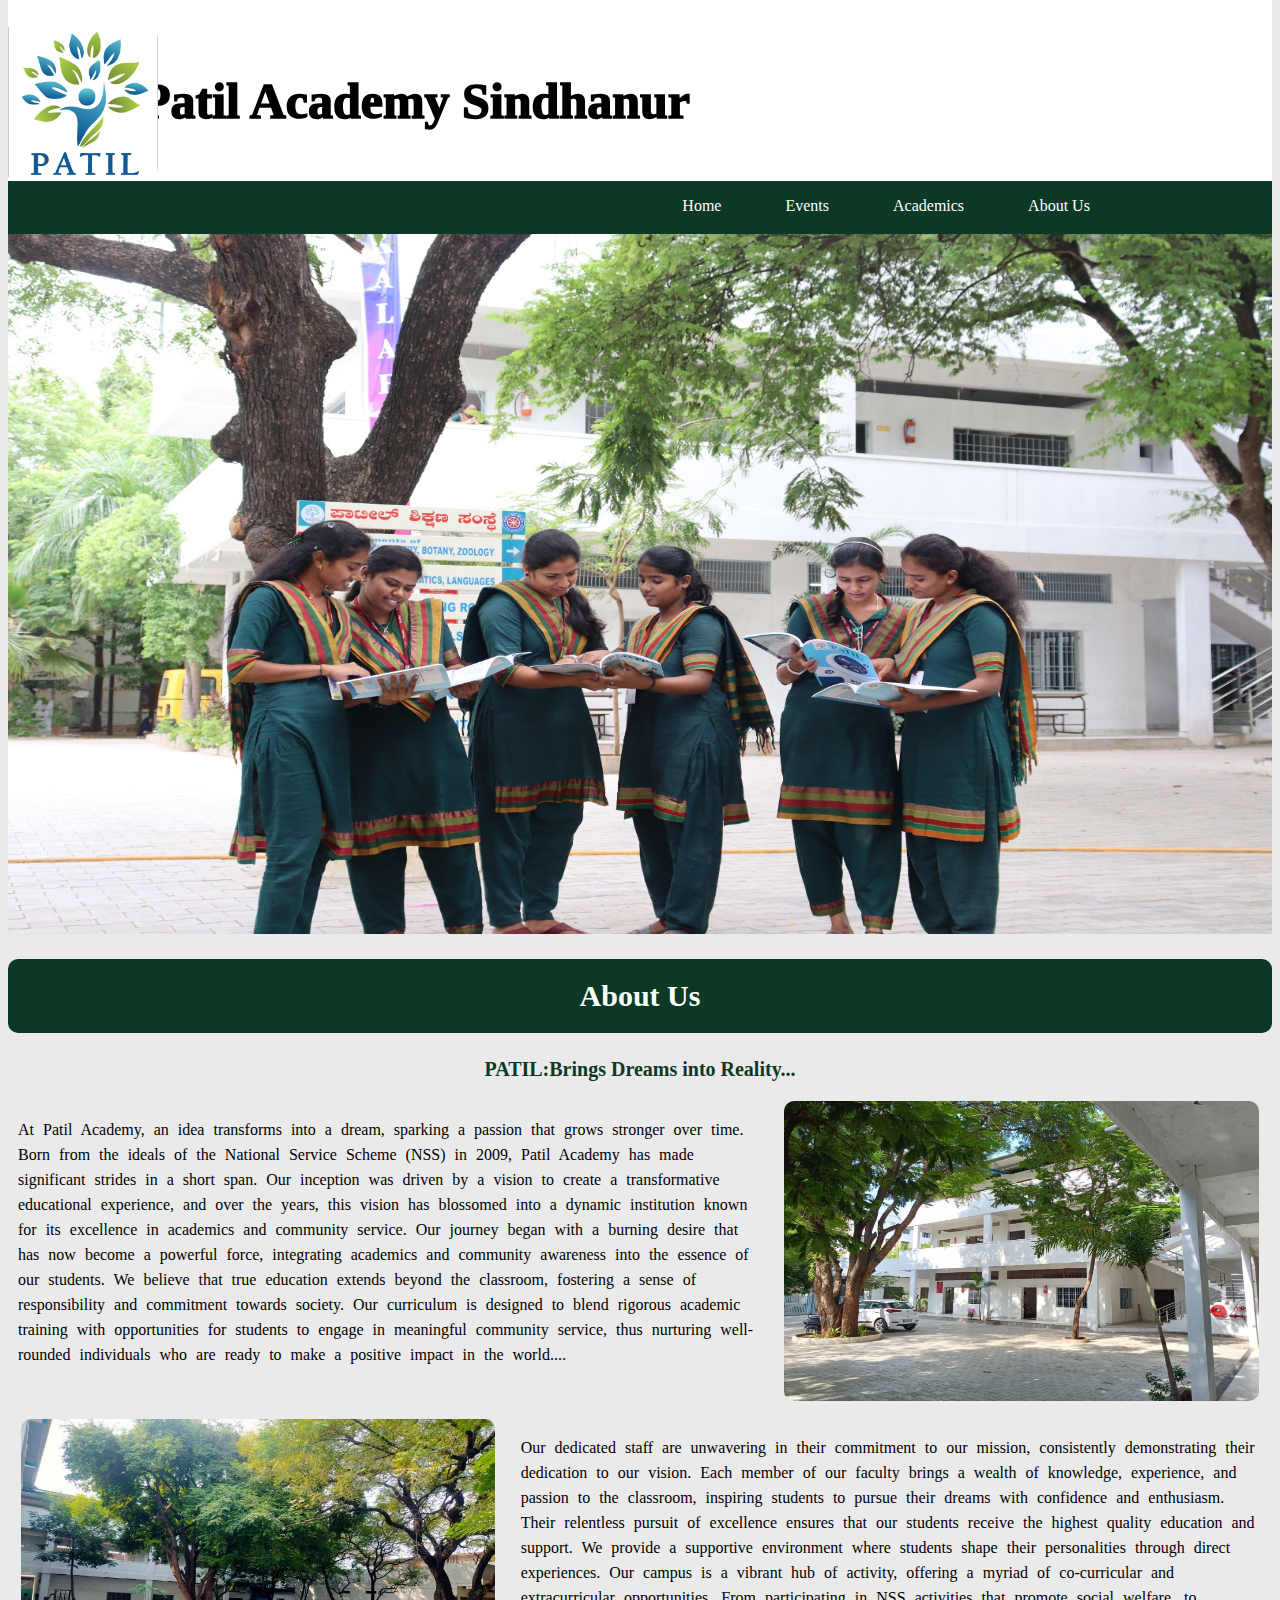
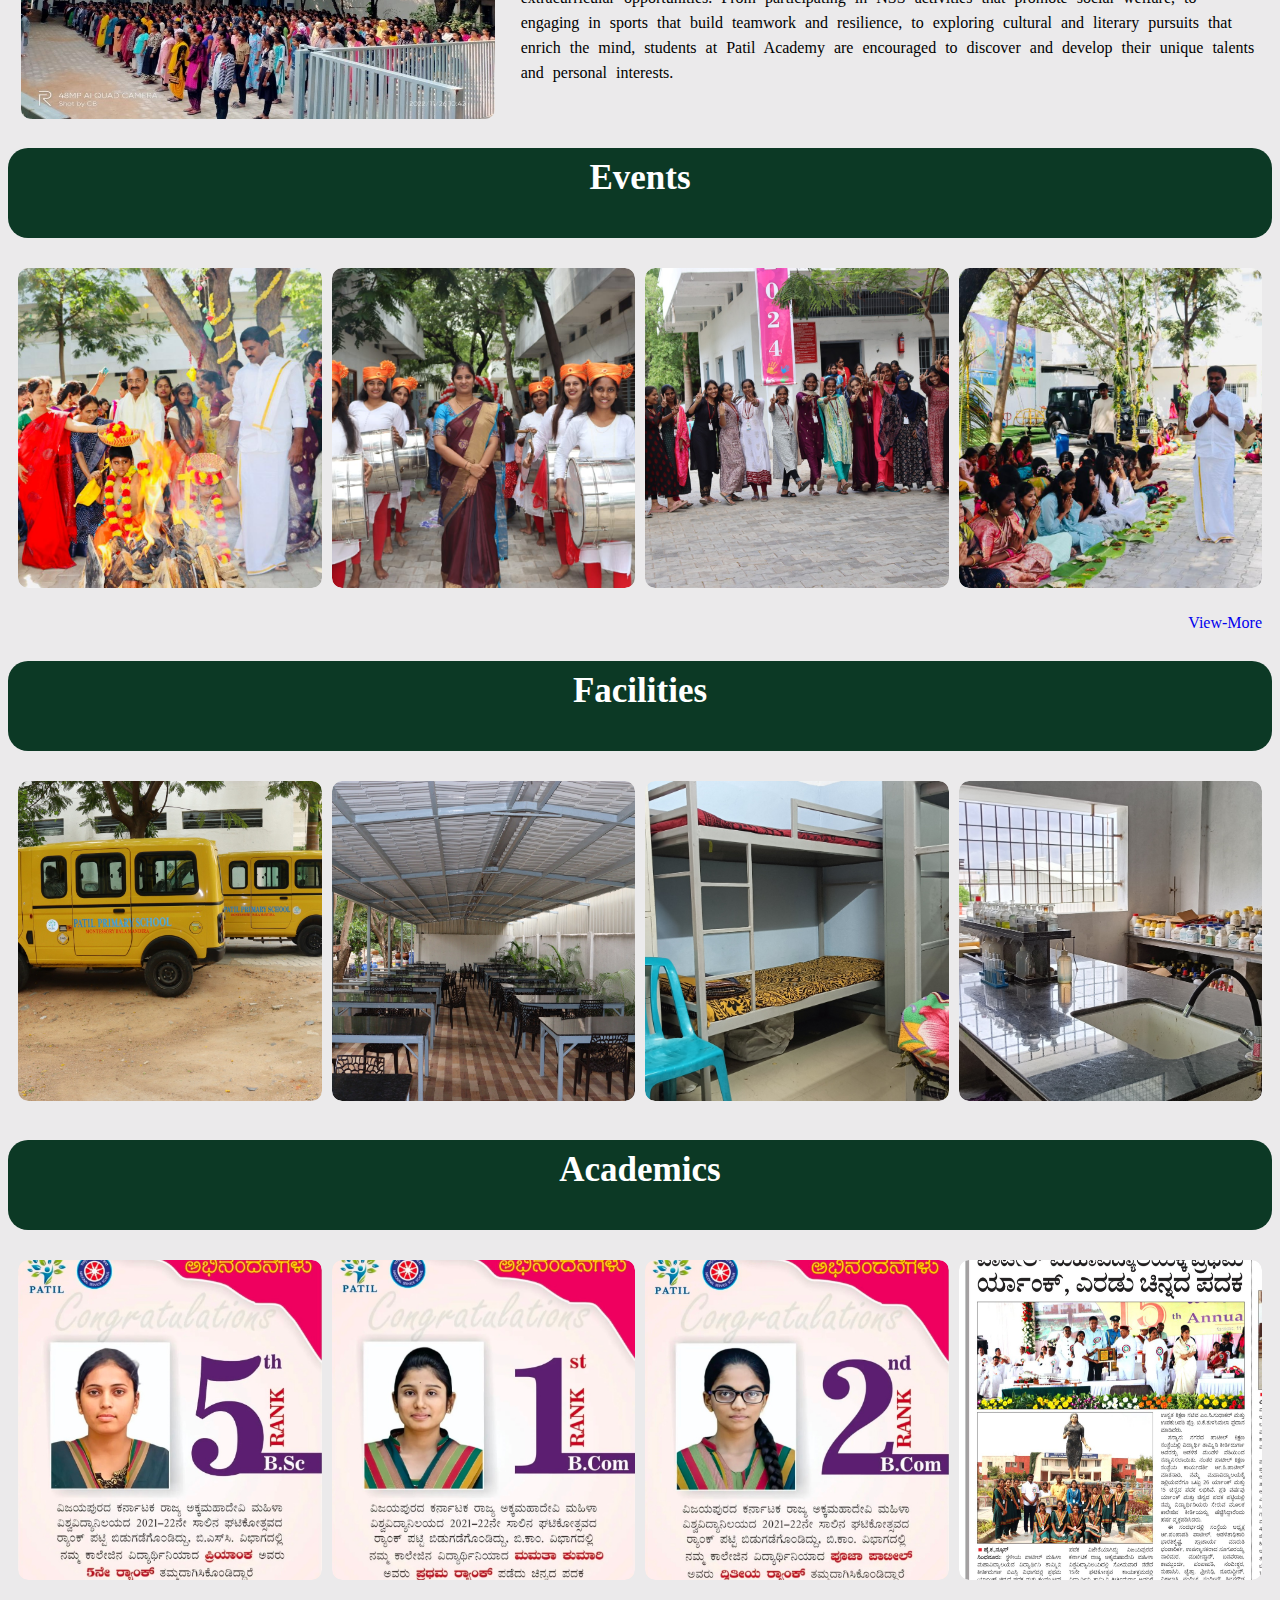
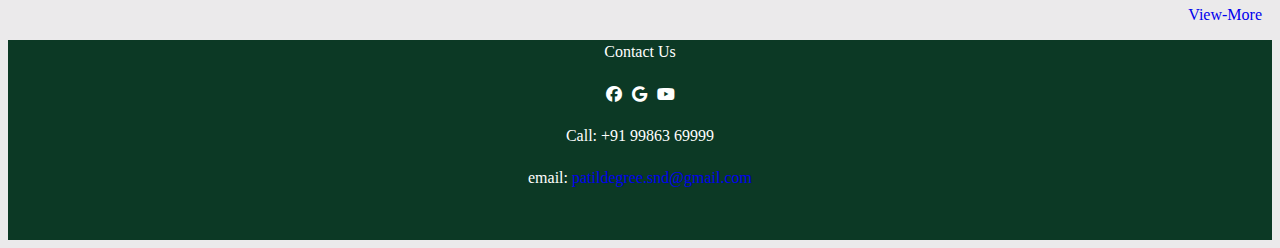
<file: index.html>
<!DOCTYPE html>
<html lang="en">
<head>
    <meta charset="UTF-8">
    <meta name="viewport" content="width=<device-width>, initial-scale=1.0">
    <title>Patil Degree Women's College</title>
     <link rel="stylesheet" href="Home.css">
     <link rel="stylesheet" href="https://cdnjs.cloudflare.com/ajax/libs/font-awesome/6.7.1/css/all.min.css">
     
</head>
<body>
    <div class="heading">
        <h1>Patil Academy Sindhanur</h1>
        <div class="logo"><img src="patil_logo.jpg" alt="logo"></div>
    </div>
<nav class="navbar">
    <div class="navdiv">
        <ul>
            <li><a href="Home.html" target="_blank">Home</a></li>
            <li><a href="Events.html" target="_blank">Events</a></li>
            <li><a href="Academic.html" target="_blank">Academics</a> </li>
            <li><a href="#" target="_blank">About Us</a></li>
        </ul>
    </div>
</nav>




<!-- <nav>
    <ul>
        <li><a href="#">Home</a></li>
        <li><a href="#">Facilities</a></li>
        <li><a href="Events.html">Events</a></li>
        <li><a href="Academic.html">Academic</a>
         <ul class="dropdown1">
            <li><a href="#">BSC</a></li>
            <li><a href="#">BCom</a></li>
            <li><a href="#">Fcaulty</a></li>
            <li><a href="#">Achievements</a></li>
        </ul> </li> 
        <li><a href="#">About US</a></li>
    </ul>
</nav> -->
    <div class="image">
        <img src="campus.jpeg" alt="campus">
    </div>
    <div class="About">
        <h2><strong>About Us</strong></h2>
        <h3>PATIL:Brings  Dreams into Reality...</h3>
        <div class="About1">
            <p>At Patil Academy, an idea transforms into a dream, sparking a passion that grows stronger over time. Born from the ideals of the National Service Scheme (NSS) in 2009, Patil Academy has made significant strides in a short span. Our inception was driven by a vision to create a transformative educational experience, and over the years, this vision has blossomed into a dynamic institution known for its excellence in academics and community service. Our journey began with a burning desire that has now become a powerful force, integrating academics and community awareness into the essence of our students. We believe that true education extends beyond the classroom, fostering a sense of responsibility and commitment towards society. Our curriculum is designed to blend rigorous academic training with opportunities for students to engage in meaningful community service, thus nurturing well-rounded individuals who are ready to make a positive impact in the world....</p>
            <img src="campus1.jpg" alt="">
        </div><br>
        <div class="About2">
            <img src="patil4.jpeg" alt="">
            <p>Our dedicated staff are unwavering in their commitment to our mission, consistently demonstrating their dedication to our vision. Each member of our faculty brings a wealth of knowledge, experience, and passion to the classroom, inspiring students to pursue their dreams with confidence and enthusiasm. Their relentless pursuit of excellence ensures that our students receive the highest quality education and support. We provide a supportive environment where students shape their personalities through direct experiences. Our campus is a vibrant hub of activity, offering a myriad of co-curricular and extracurricular opportunities. From participating in NSS activities that promote social welfare, to engaging in sports that build teamwork and resilience, to exploring cultural and literary pursuits that enrich the mind, students at Patil Academy are encouraged to discover and develop their unique talents and personal interests.</p>
        </div>
        </div>

        <div class="Events">
            <h2><strong>Events</strong></h2>
        </div>

        <div class="image-row">

            <div class="image-container">
                <img src="event3.jpeg" alt="Ptil Habba">
                <div class="overlay-wrapper">
                    <div class="overlay">Patil Habba</div>
                </div>
            </div>

            <div class="image-container">
            <img src="event1.jpeg" alt="Youth Fest">
            <div class="overlay-wrapper">
                <div class="overlay">Youth Fest</div>
        </div>
        </div>
    

        <div class="image-container">
            <img src="event10.jpeg" alt="Kalarava">
            <div class="overlay-wrapper">
                <div class="overlay">Kalarava 2024</div>
            </div>
        </div>

        
            <div class="image-container">
                <img src="event4.jpeg" alt="Sankranti">
                <div class="overlay-wrapper">
                    <div class="overlay">Sankranti 2024</div>
                </div>
            </div>

            </div>

            <div class="view-more">
                <p><a href="Events.html" target="_blank">View-More</a></p>
            </div>
            <div class="Facilities">
                <h2><strong>Facilities</strong></h2>
            </div>
            <div class="image-row">

                <div class="image-container">
                    <img src="facility1.jpeg" alt="Bus Facility">
                    <div class="overlay-wrapper">
                        <div class="overlay">Bus Facility</div>
                    </div>
                </div>

                <div class="image-container">
                    <img src="facility2.jpeg" alt="Canteen Fcaility">
                    <div class="overlay-wrapper">
                        <div class="overlay">Canteen Facility</div>
                    </div>
                </div>

                <div class="image-container">
                    <img src="hostel.jpeg" alt="Hostel Facility">
                    <div class="overlay-wrapper">
                        <div class="overlay">Hostel Facility</div>
                    </div>
                </div>

                <div class="image-container">
                    <img src="chemlab.jpeg" alt="Labs Facility">
                    <div class="overlay-wrapper">
                        <div class="overlay">Labs Facility</div>
                    </div>
                </div>
             </div>
            
             <div class="Academics">
                <h2><strong>Academics</strong></h2>
            </div>
            <div class="image-row">

                <div class="image-container">
                    <img src="top1.jpg" alt="Achievment of 2020-21">
                    <div class="overlay-wrapper">
                        <div class="overlay">2020-21</div>
                    </div>
                </div>

                <div class="image-container">
                    <img src="top2.jpg" alt="Achievment of 2021-22">
                    <div class="overlay-wrapper">
                        <div class="overlay">2021-22</div>
                    </div>
                </div>

                <div class="image-container">
                    <img src="top3.jpg" alt="Achievment of 2021-22">
                    <div class="overlay-wrapper">
                        <div class="overlay">2021-22</div>
                    </div>
                </div>

                <div class="image-container">
                    <img src="top4.jpg" alt="Achievment of 2021-22">
                    <div class="overlay-wrapper">
                        <div class="overlay">2021-22</div>
                    </div>
                </div>
             </div>
             <div class="view-more">
                <p><a href="Academic.html" target="_blank">View-More</a></p>
             </div>

             <footer>
                <div class="footer-container">
                    <p>Contact Us</p>
                    <div class="socialicons">
                        <a href="https://www.facebook.com/PATILACADEMYSINDHANUR/" target="_blank"><i class="fa-brands fa-facebook"></i></a>
                        <a href="https://www.google.com/search?q=patil+degree+college+sindhanur+website&sca_esv=f020a7a3a9c0faaa&rlz=1C1CHBF_enIN974IN974&sxsrf=ADLYWIKc-WzZiECBR1cGOixxn4NMZp2IMA%3A1733217955119&ei=o85OZ4uDB8js1e8P2fbwiQU&ved=0ahUKEwjL4KGEpIuKAxVIdvUHHVk7PFEQ4dUDCA8&uact=5&oq=patil+degree+college+sindhanur+website&gs_lp=[base64]&sclient=gws-wiz-serp" target="_blank"><i class="fa-brands fa-google"></i></a>
                        <a href="https://www.youtube.com/results?search_query=patil+degree+for+women+sindhanur"><i class="fa-brands fa-youtube"></i></a>
                    </div>
                    <p>Call: +91 99863 69999</p>
                    <p>email: <a href="patildegree.snd@gmail.com" target="_blank">patildegree.snd@gmail.com</a></p>
                </div>
             </footer>



</body>
</html>
</file>
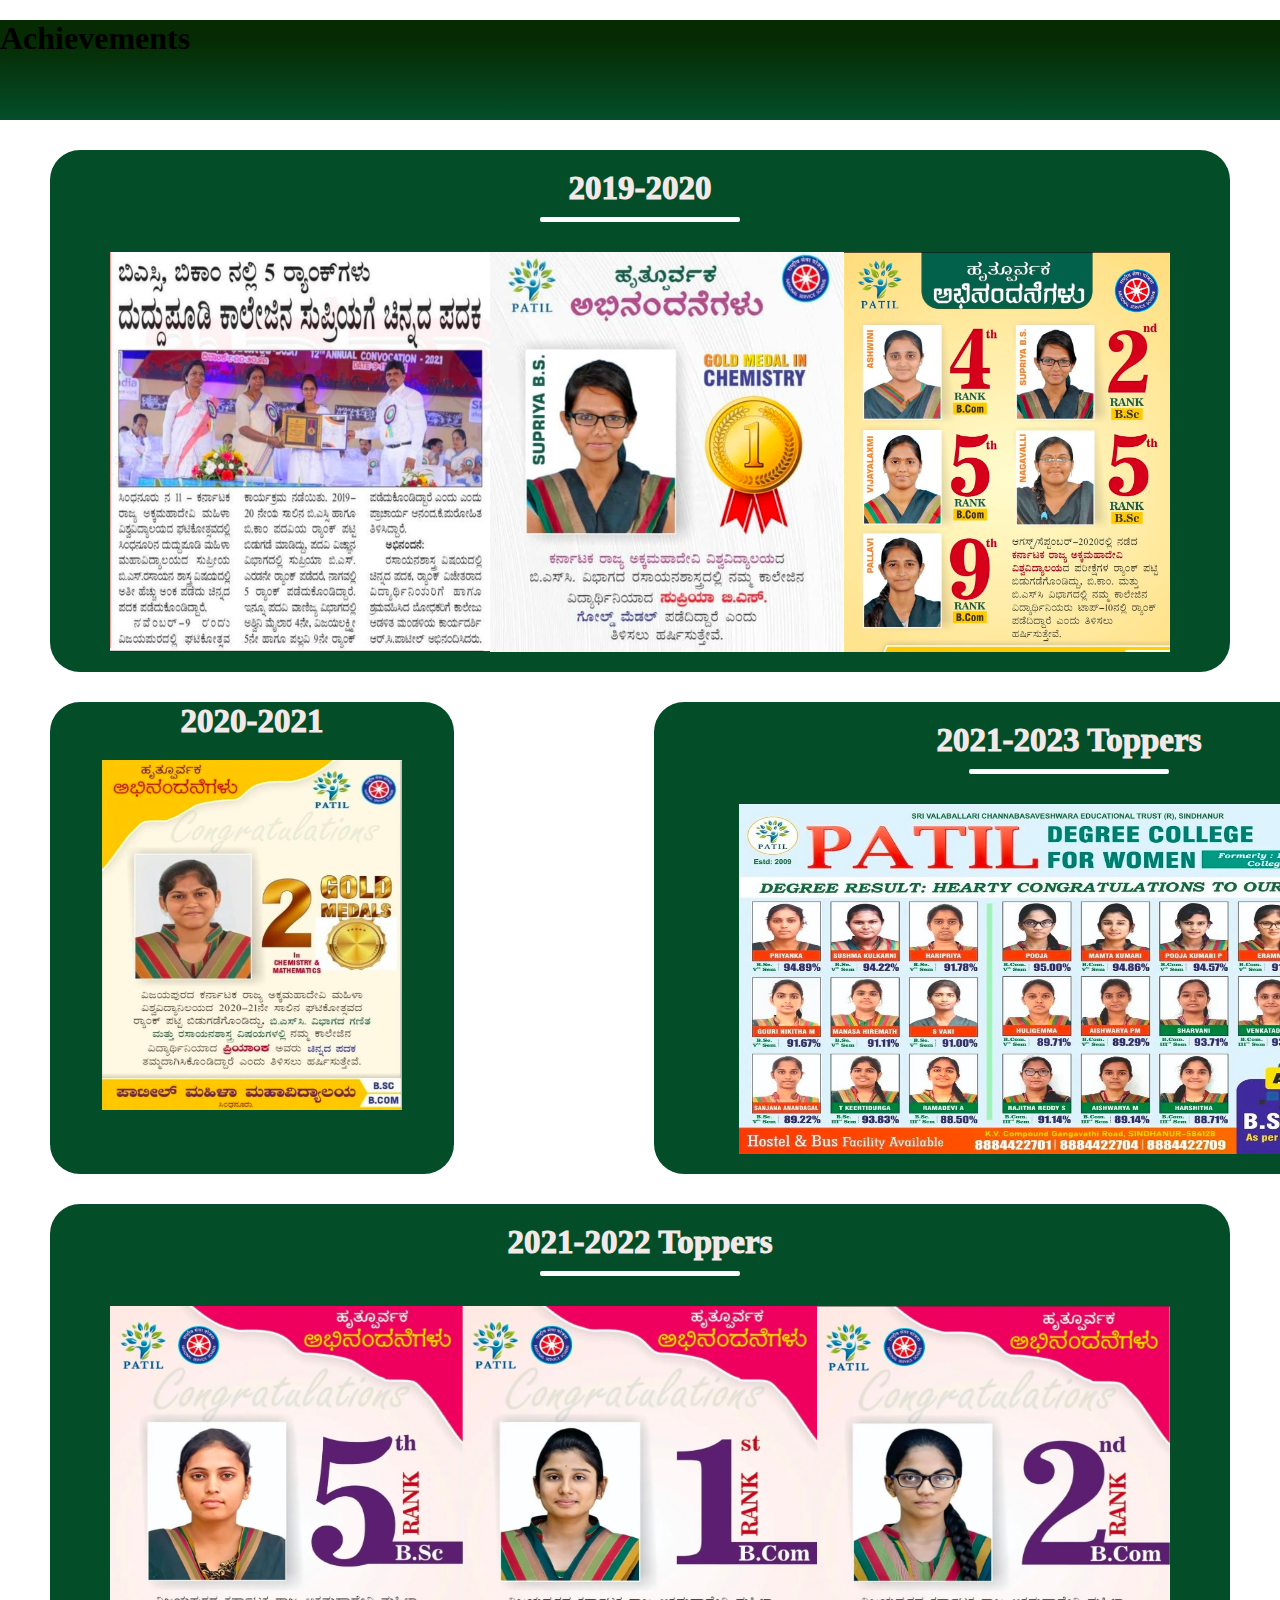
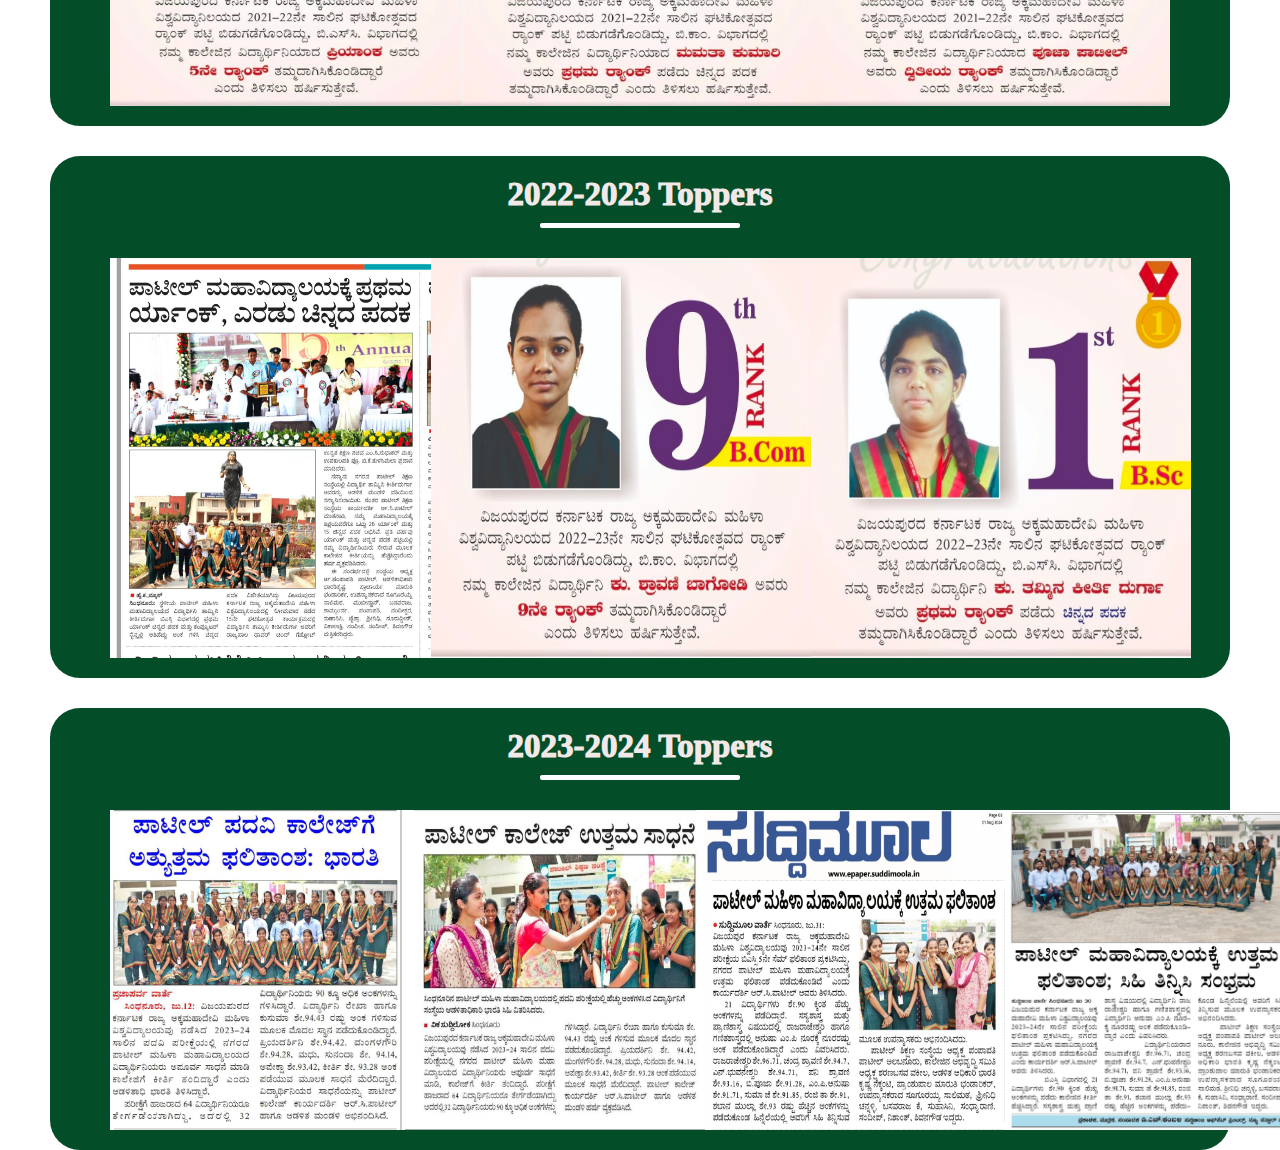
<file: Achievements.html>
<!DOCTYPE html>
<html lang="en">
<head>
    <meta charset="UTF-8">
    <meta name="viewport" content="width=device-width, initial-scale=1.0">
    <title>Our Achievements</title>
    <link rel="stylesheet" href="Achievements.css">
</head>
<body>
    
    <div class="header">
        <div class="heading">
            <h1>Achievements</h1>
        </div>
    </div>

    <div class="container1">
        <div>
            <h2>2019-2020</h2>
            <div class="underline"></div>
        </div>
        <div class="images">
            <img src="uni1.jpg" alt="image"  height="400px" width="380px">
            <img src="uni2.jpg"  alt="image" height="400px" width="380px">
            <img src="uni3.jpg" alt="image"  height="400px" width="380px">
        </div>
    </div>
    <div class="together">

        <div class="container2">
            <div>
                <h2>2020-2021</h2>
                <div class="images">
                    <img src="gold1.jpg" height="350px" width="300px" alt="image">
                </div>
            </div>
            </div>
            <div class="container3">
                <div>
                    <h2>2021-2023 Toppers</h2>
                    <div class="underline"></div>
                    </div>
                    <div class="images">
                        <img src="toppers.jpg" height="350px" width="660px" alt="image">
                    </div>
                </div>
                </div>
                <div class="container4">
                    <div>
                        <h2>2021-2022 Toppers</h2>
                        <div class="underline"></div>
                        </div>
                        <div class="images">
                            <img src="top1.jpg" height="400px" width="380px" alt="image">
                            <img src="top2.jpg" height="400px" width="380px" alt="image">
                            <img src="top3.jpg" height="400px" width="380px" alt="image">
                          
                        </div>
                    </div>
                    <div class="container5">
                        <div>
                            <h2>2022-2023 Toppers</h2>
                            <div class="underline"></div>
                            </div>
                            <div class="images">
                                <img src="top4.jpg" height="400px" width="380px" alt="image">
                                <img src="top5.jpg" height="400px" width="380px" alt="image">
                                <img src="top6.jpg" height="400px" width="380px" alt="image">
                              
                            </div>
                        </div>

                        <div class="container6">
                            <div>
                                <h2>2023-2024 Toppers</h2>
                                <div class="underline"></div>
                                </div>
                                <div class="images">
                                    <img src="b.com1.jpg" height="320px" width="300px" alt="image">
                                    <img src="b.com2.jpg" height="320px" width="300px" alt="image">
                                    <img src="b.sc1.jpg" height="320px" width="300px" alt="image">
                                    <img src="b.sc2.jpg" height="320px" width="300px" alt="image">
                                       </div>
                            </div>
  
</body>
</html>
</file>
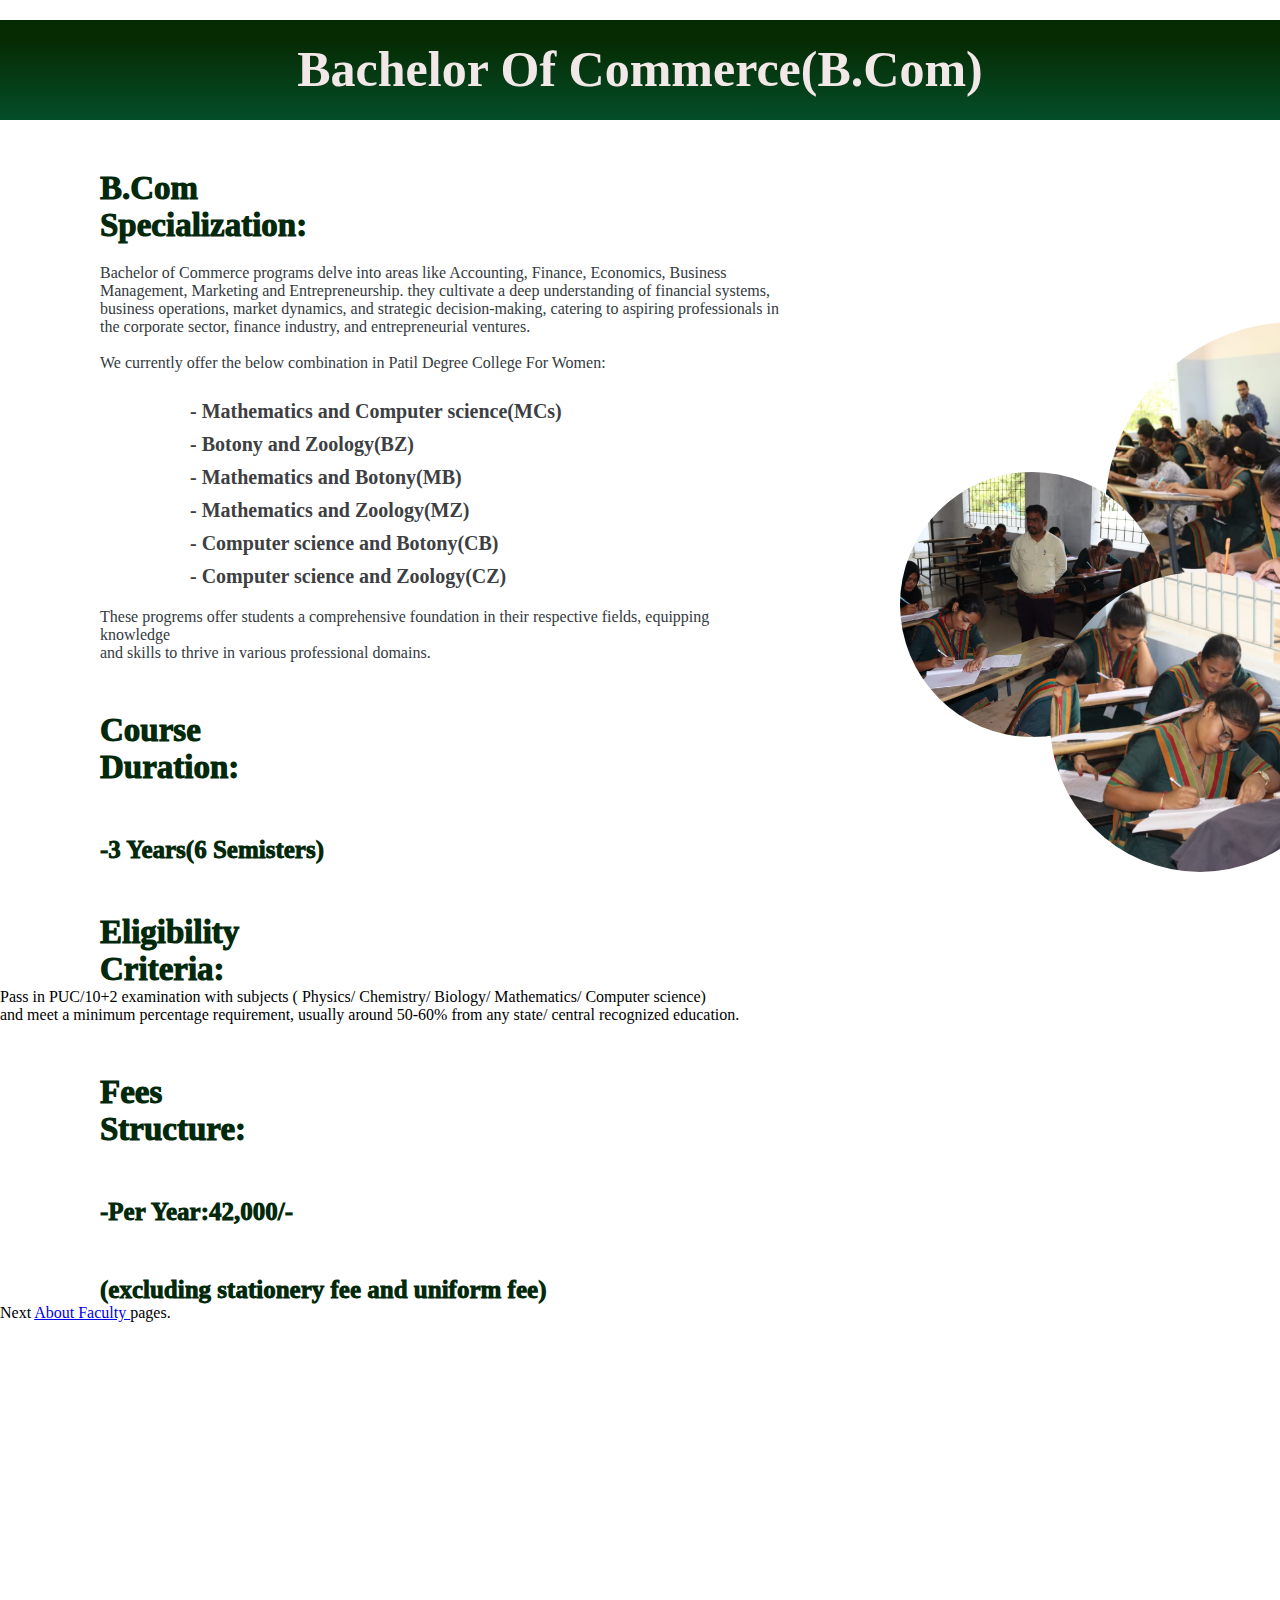
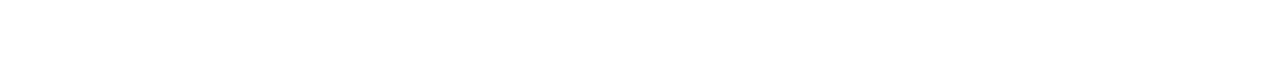
<file: BCom.html>
<!DOCTYPE html>
<html lang="en">
<head>
    <meta charset="UTF-8">
    <meta name="viewport" content="width=device-width, initial-scale=1.0">
    <title>B.Com Course Details</title>
    <link rel="stylesheet" href="BCom.css">
</head>
<body>
    <div class="header">
        <div class="heading">
            <h1>Bachelor Of Commerce(B.Com)</h1>
        </div>
    </div>

    <div class="container">
        <div class="para">
            <div class="text">
                <h2>B.Com<br>Specialization:</h2>
            </div>
            <p>Bachelor of Commerce programs delve into areas like Accounting, Finance, Economics, Business Management, Marketing and Entrepreneurship. they cultivate a deep understanding of financial systems, business operations, market dynamics, and strategic decision-making, catering to aspiring professionals in the corporate sector, finance industry, and entrepreneurial ventures.<br><br>

                We currently offer the below combination in Patil Degree College For Women:</p><br>

           <h3>- Mathematics and Computer science(MCs)</h3>
           <h3>- Botony and Zoology(BZ)</h3>
              <h3> - Mathematics and Botony(MB)</h3>
               <h3> - Mathematics and Zoology(MZ)</h3>
              <h3> - Computer science and Botony(CB)</h3>
              <h3> - Computer science and Zoology(CZ)</h3>
            <p>These progrems offer students a comprehensive foundation in their respective fields, equipping knowledge <br> and skills to thrive in various professional domains.</p>
        </div>
    </div>

     <div class="text">
        <h2>Course<br>Duration:</h2>
        <div>
            <h4>-3 Years(6 Semisters)</h4>
        </div>
     </div>

     
     <div class="text">
        <h2>Eligibility<br>Criteria:</h2>
        <div>
           <p>Pass in PUC/10+2 examination with subjects ( Physics/ Chemistry/ Biology/ Mathematics/ Computer science)<br> and meet a minimum percentage requirement, usually around 50-60% from any state/ central recognized education.</p>
        </div>
     </div>

     <div class="text">
        <h2>Fees<br>Structure:</h2>
        <div>
           <h4>-Per Year:42,000/-</h4>
           <h4>(excluding stationery fee and uniform fee)</h4>
        </div>
        <p>Next <a href="Faculty.html">About Faculty </a> pages.</p>
     </div>

     <div class="images">
        <div class="img"></div>
        <div class="img"></div>
        <div class="img"></div>
     </div>

</body>
</html>
</file>
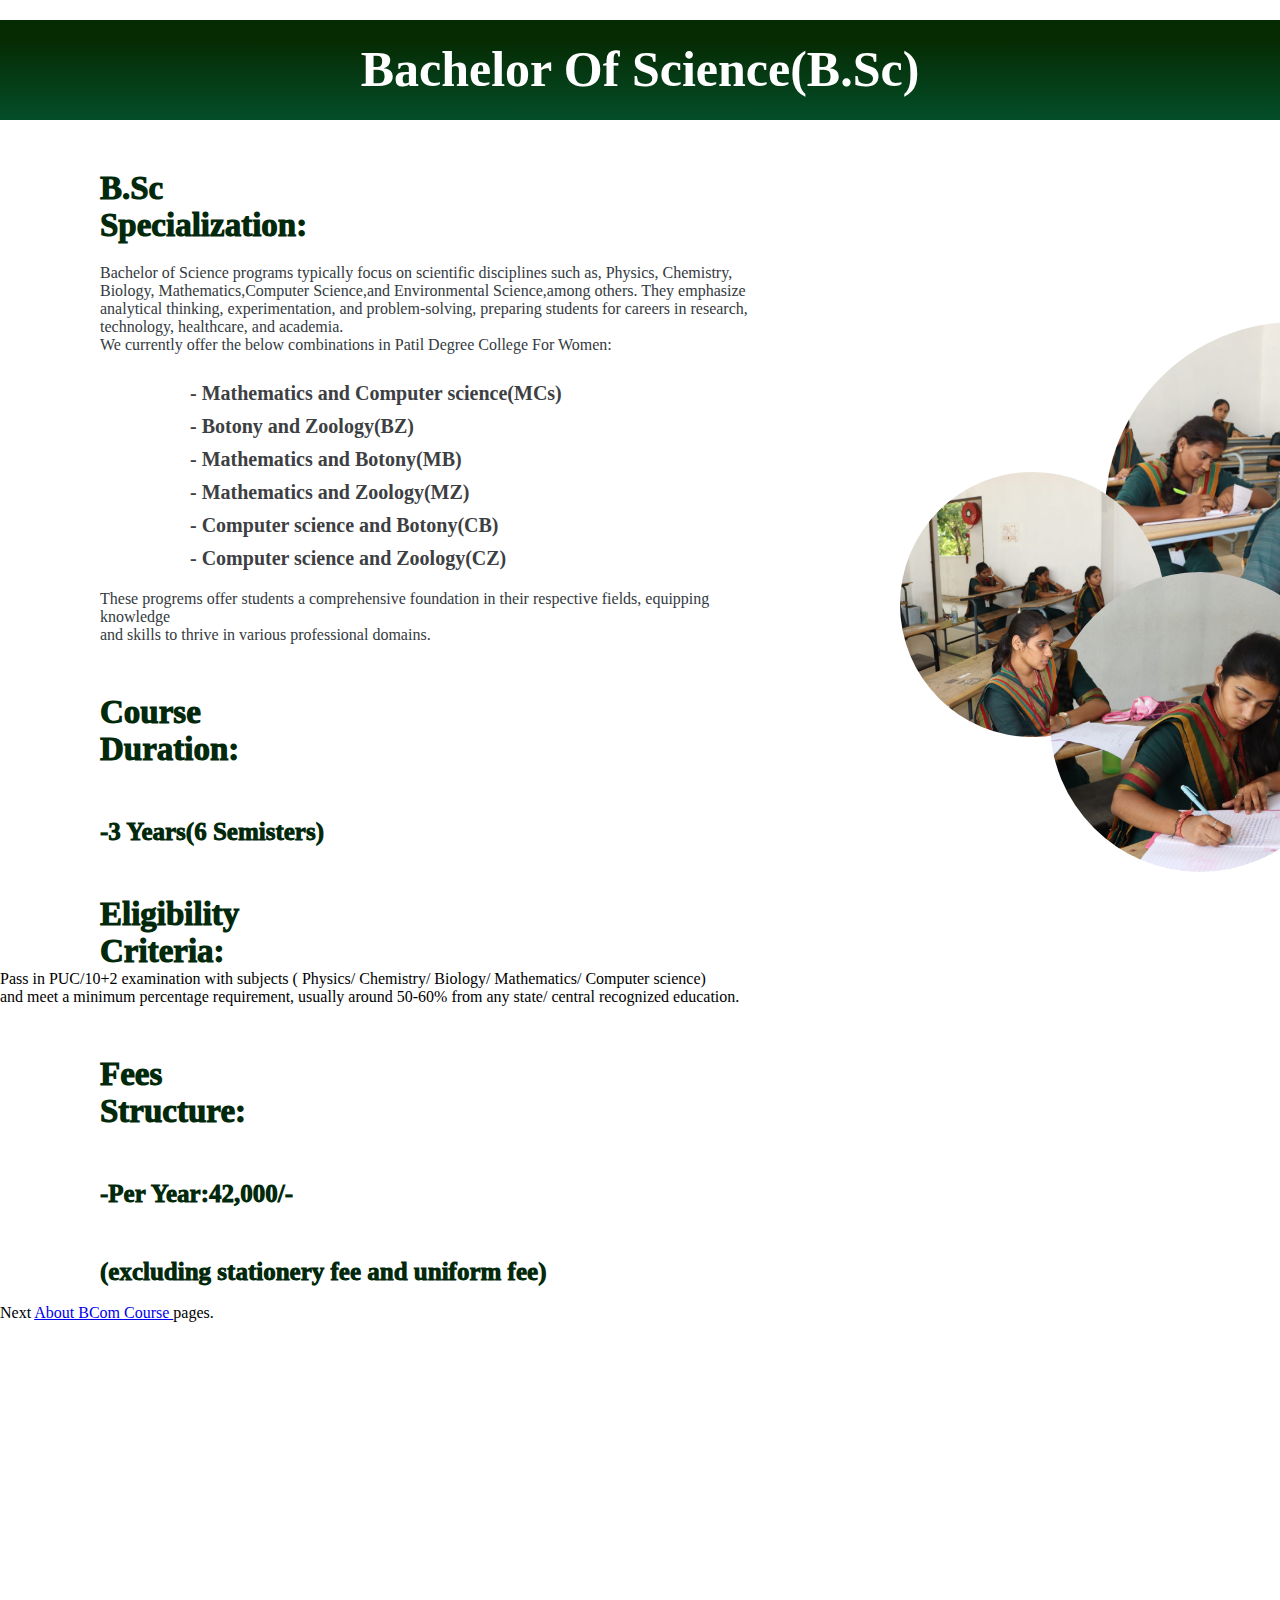
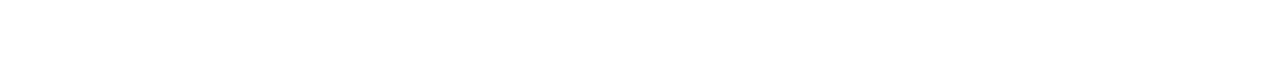
<file: BSc.html>
<!DOCTYPE html>
<html lang="en">
<head>
    <meta charset="UTF-8">
    <meta name="viewport" content="width=device-width, initial-scale=1.0">
    <title>B.Sc Course Details</title>
    <link rel="stylesheet" href="BSc.css">
</head>
<body>
    <div class="header">
        <div class="heading">
            <h1>Bachelor Of Science(B.Sc)</h1>
        </div>
    </div>

    <div class="container">
        <div class="para">
            <div class="text">
                <h2>B.Sc<br>Specialization:</h2>
            </div>
            <p>Bachelor of Science programs typically focus on scientific disciplines such as, Physics, Chemistry, Biology, Mathematics,Computer Science,and Environmental Science,among others. They emphasize analytical thinking, experimentation, and problem-solving, preparing students for careers in research, technology, healthcare, and academia.<br>   We currently offer the below combinations in Patil Degree College For Women:</p><br>

           <h3>- Mathematics and Computer science(MCs)</h3>
           <h3>- Botony and Zoology(BZ)</h3>
              <h3> - Mathematics and Botony(MB)</h3>
               <h3> - Mathematics and Zoology(MZ)</h3>
              <h3> - Computer science and Botony(CB)</h3>
              <h3> - Computer science and Zoology(CZ)</h3>
            <p>These progrems offer students a comprehensive foundation in their respective fields, equipping knowledge <br> and skills to thrive in various professional domains.</p>
        </div>
    </div>

     <div class="text">
        <h2>Course<br>Duration:</h2>
        <div>
            <h4>-3 Years(6 Semisters)</h4>
        </div>
     </div>

     
     <div class="text">
        <h2>Eligibility<br>Criteria:</h2>
        <div>
           <p>Pass in PUC/10+2 examination with subjects ( Physics/ Chemistry/ Biology/ Mathematics/ Computer science)<br> and meet a minimum percentage requirement, usually around 50-60% from any state/ central recognized education.</p>
        </div>
     </div>

     <div class="text">
        <h2>Fees<br>Structure:</h2>
        <div>
           <h4>-Per Year:42,000/-</h4>
           <h4>(excluding stationery fee and uniform fee)</h4>
           </div><br>
           <p>Next <a href="BCom.html">About BCom Course </a> pages.</p>
        
     </div>

     <div class="images">
        <div class="img"></div>
        <div class="img"></div>
        <div class="img"></div>
    
    
    </div>
</div>

</body>
</html>
</file>
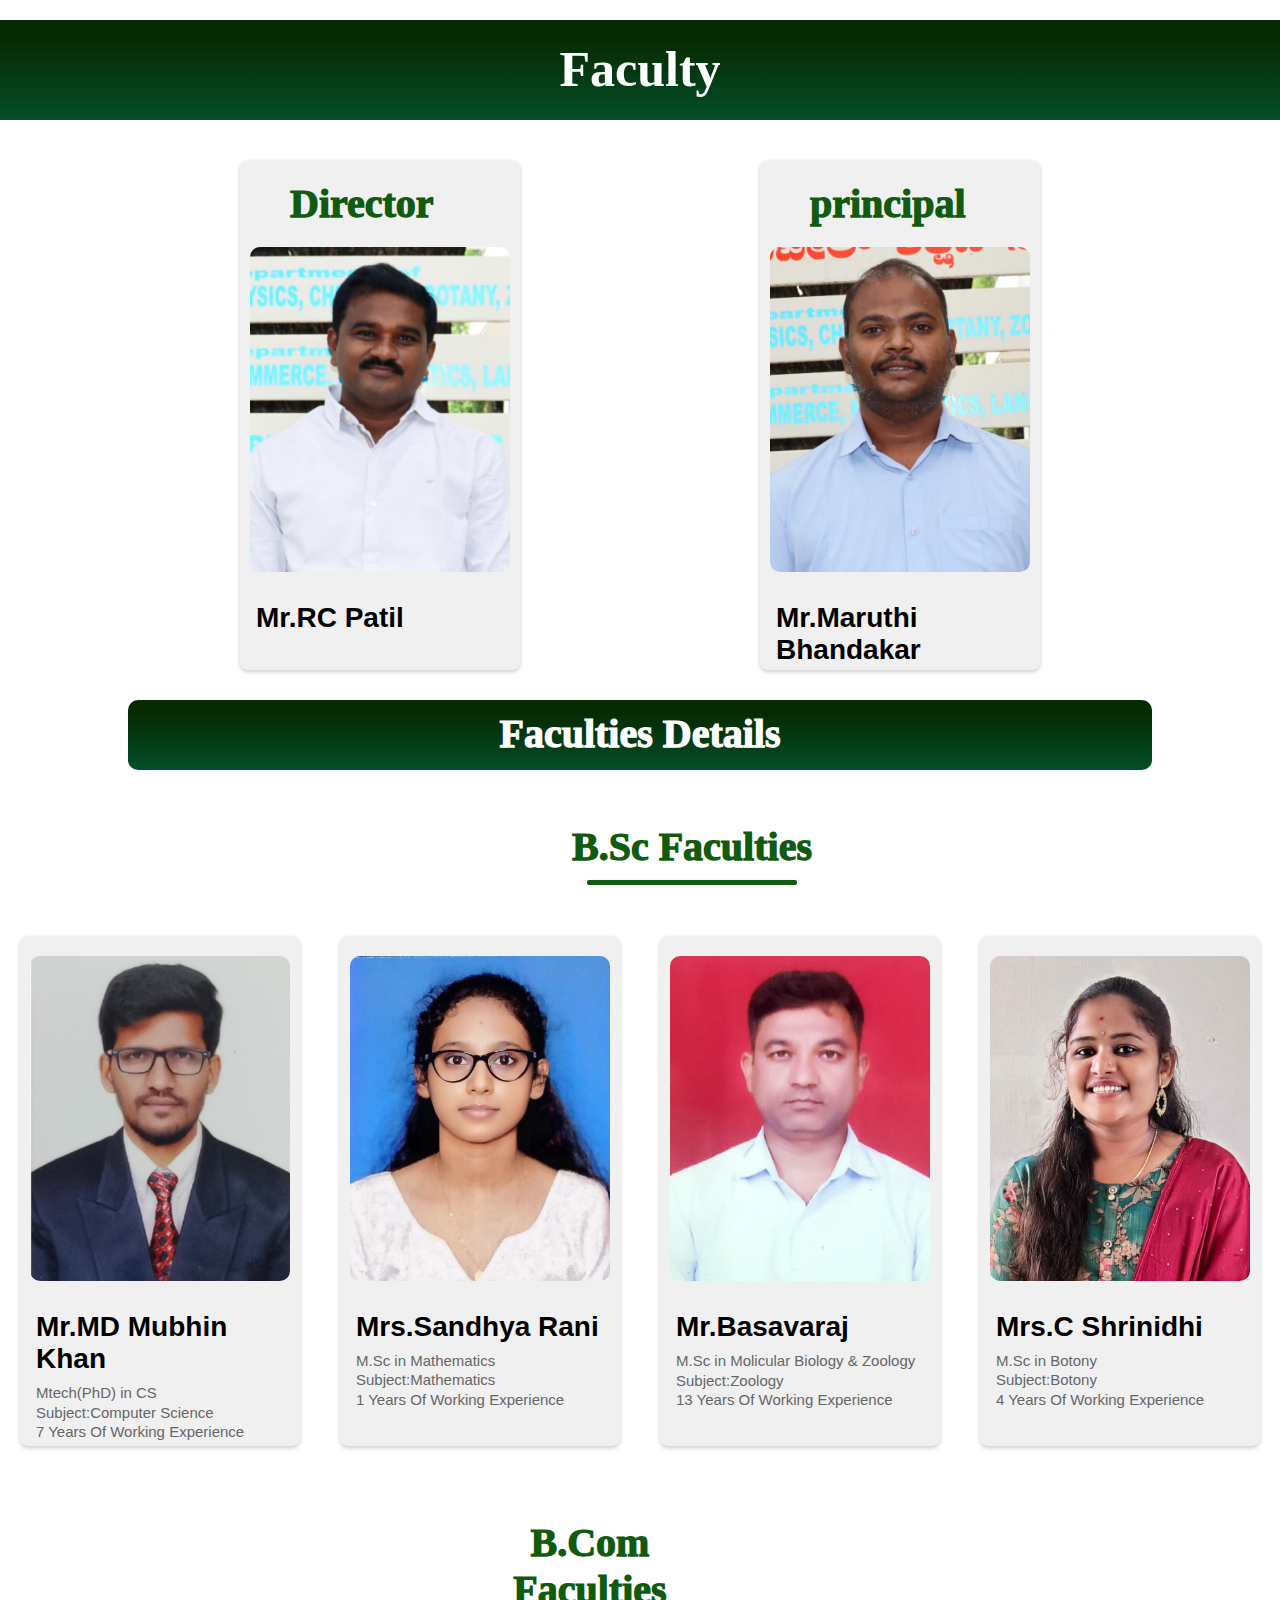
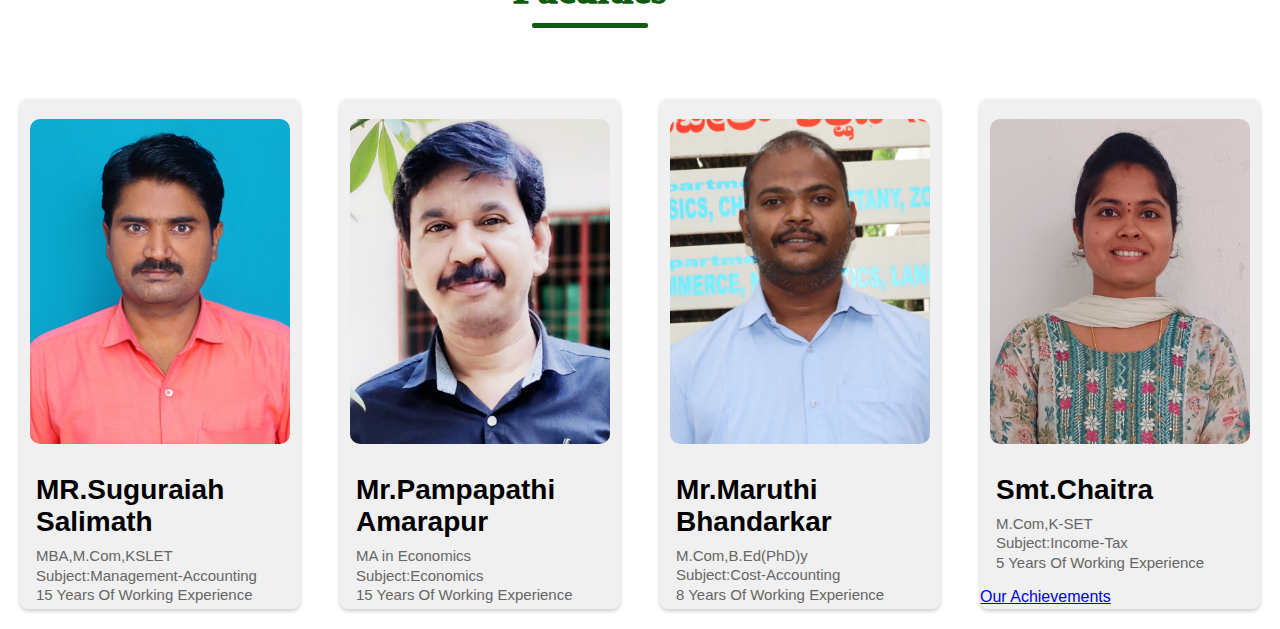
<file: Faculty.html>
<!DOCTYPE html>
<html lang="en">
<head>
    <meta charset="UTF-8">
    <meta name="viewport" content="width=device-width, initial-scale=1.0">
    <title>Faculty</title>
    <link rel="stylesheet" href="Faculty.css">
</head>
<body>
    <div class="header">
        <div class="heading">
            <h1>Faculty</h1>
        </div>
    </div>

    <div class="card-container1">

        <div class="card">
            <div class="director">
                <h2>Director</h2>
            </div>
           <img src="director.jpg" alt="image">
           <div class="card-content">
            <h3>Mr.RC Patil</h3>
           </div>
        </div>
        <div class="card">
            <div class="principal">
                <h2>principal</h2>
            </div>
           <img src="bt3.jpg" alt="image">
           <div class="card-content">
            <h3>Mr.Maruthi Bhandakar</h3>
           </div>
        </div>
      </div>

      <div class="form-box1">
        <div class="Faculties">
            <h2>Faculties Details</h2>
        </div>
      </div>
      <div class="form-box2">
        <div class="bsc">
            <h2>B.Sc Faculties</h2>
            <div class="underline"></div>
        </div>
      </div>

      <div class="card-container2">

        <div class="card">
            <img src="cs.jpg" alt="image">
            <div class="card-content">
                <h3>Mr.MD Mubhin Khan</h3>
                <p>Mtech(PhD) in CS<br>Subject:Computer Science<br>7 Years Of Working Experience</p>
            </div>
        </div>
        <div class="card">
            <img src="math.jpg" alt="image">
            <div class="card-content">
                <h3>Mrs.Sandhya Rani</h3>
                <p>M.Sc in Mathematics<br>Subject:Mathematics<br>1 Years Of Working Experience</p>
            </div>
        </div>
        <div class="card">
            <img src="zoo.jpg" alt="image">
            <div class="card-content">
                <h3>Mr.Basavaraj</h3>
                <p>M.Sc in Molicular Biology & Zoology<br>Subject:Zoology<br>13 Years Of Working Experience</p>
            </div>
        </div>
        <div class="card">
            <img src="bot.jpg" alt="image">
            <div class="card-content">
                <h3>Mrs.C Shrinidhi</h3>
                <p>M.Sc in Botony<br>Subject:Botony<br>4 Years Of Working Experience</p>
            </div>
        </div>

        <div class="form-box3">
            <div class="bcom">
                <h1>B.Com Faculties</h1>
                <div class="underline"></div>
            </div>
          </div>
    
          <div class="card-container3">
    
            <div class="card">
                <img src="bt4.jpg" alt="image">
                <div class="card-content">
                    <h3>MR.Suguraiah Salimath</h3>
                    <p>MBA,M.Com,KSLET<br>Subject:Management-Accounting<br>15 Years Of Working Experience</p>
                </div>
            </div>
            <div class="card">
                <img src="bt2.jpg" alt="image">
                <div class="card-content">
                    <h3>Mr.Pampapathi Amarapur</h3>
                    <p>MA in Economics<br>Subject:Economics<br>15 Years Of Working Experience</p>
                </div>
            </div>
            <div class="card">
                <img src="bt3.jpg" alt="image">
                <div class="card-content">
                    <h3>Mr.Maruthi Bhandarkar</h3>
                    <p>M.Com,B.Ed(PhD)y<br>Subject:Cost-Accounting<br>8 Years Of Working Experience</p>
                </div>
            </div>
            <div class="card">
                <img src="bt1.jpg" alt="image">
                <div class="card-content">
                    <h3>Smt.Chaitra</h3>
                    <p>M.Com,K-SET<br>Subject:Income-Tax<br>5 Years Of Working Experience</p>
                </div>
                <a href="Achievements.html" target="_blank">Our Achievements</a>  
              
            </div>

       

</body>
</html>
</file>
<file: Home.css>
*
{
text-decoration:none;
}
body{
	background:#ebeaeb;
}
.heading
{
background-color:white;
	color:black;
	text-decoration:none;
	width:100%;
	position:relative;
	z-index:1000;
	display:inline-block;
	margin-top:-10px;
	}

.heading .logo img
{
	width:150px;
	height:150px;
	background:white;
	border-radius:0px 10px 10px 0px;
	border-color:blue;
	margin-top:-200px;
	z-index:2000;
	margin-left:0%;

}
.heading h1{
	font-size: 50px;
	font:#0c3925;
	font-family: Georgia, 'Times New Roman', Times, serif;
	text-align: center;
	font-weight: 1000;
	margin-left: -450px;
	padding-top: 40px;



	/* margin-left:8%;
	z-index:1000;
	color:#317256;
	 */
}
.heading p
{
	margin-top:-10px;

margin-left:8%;
	z-index:1000;
	color:#317256;
}


.navbar {
    background: #0c3925;
    color: white;
    text-decoration: none;
    position: sticky;
    width: 100%;
    height: 53px;
    z-index: 1000;
    top: 0;
}

.navdiv {
    display: flex;
    justify-content: space-between;
    margin-left: 49%;
}

.navdiv ul li a {
    padding: 10px 15px;
    border-radius: 10px;
    text-decoration: none;
    color: white;
}
.navdiv li {
    display: inline-block;
    position: relative;
    padding-right: 30px;
}

.navdiv li:hover a {
    background: white;
    color: #317256;
}




/*nav 
{
	
	 background:#0c3925;
	color:white;
	text-decoration:none;
	position:sticky;
	width:100%;
	height:63px;
   z-index:1000;
	top:0; 
	
}
 nav ul
{
	display:flex;
	align-items: center;
	justify-content:space-between;
		margin-left:10%;

}
li{
	font-style: bold;
	font-size: 20px;
	padding: 10px;
	margin-right: 10px;
	color: white;
	list-style-type:none;
	display: inline-block;

}
li :hover{
	background-color: rgb(112, 151, 129);
}

li a{
	display: inline;
	color:white;
	font-size: 18px;
	font-weight: bold;
	margin-right: 20px;
	border-radius: 5px;
}*/

	

	
	


	
.image{
	width:100%;
	height:700px;
}
.image img
{
	display:flex;
	width:100%;
	height:100%;
}
.About1{
	display:flex;
	flex-direction:row;
}
.About h2
{
	font-size:30px;
	color:white;
	background:#0c3925;
padding:20px;
text-align:center;
border-radius:10px; 
}
.About h3
{
	color:#0c3925;
	text-align:center;
    font-size:20px;
	
}
.About1 p 
{
	text-align:left;
	word-spacing:5px;
	line-height:25px;
	width:70%;
	margin-left:10px


}
.About1 img{
	width:45%;
	height:300px;
	border-radius:10px;
margin-left:2%;
		margin-right:1%;
}

.About2{
	display:flex;
	flex-direction:row;
	justify-content:space-around;
}
.About2 p 
{
	text-align:left;
	word-spacing:5px;
	line-height:25px;
	width:70%;
	margin-right:1%;
		margin-left:1%;


}
.About2 img{
	width:45%;
	height:300px;
	border-radius:10px;
margin-left:1%;
		margin-right:1%;
}






.Events
{
	background:#0c3925;
	width:100%;
	color:white;
	text-align:center;
	height:10vh;
	border-radius:20px;
}
.Events h2
{
padding:10px 0px 10px;
font-size:35px;
}


.Facilities
{
	background:#0c3925;
	width:100%;
	color:white;
	text-align:center;
	height:10vh;
	border-radius:20px;
}
.Facilities h2
{
padding:10px 0px 10px;
font-size:35px;
}

.Academics
{
	background:#0c3925;
	width:100%;
	color:white;
	text-align:center;
	height:10vh;
	border-radius:20px;
}
.Academics h2
{
padding:10px 0px 10px;
font-size:35px;
}
.image-row {
            display: flex;
            justify-content: space-around; 
            flex-wrap: wrap; 
            gap: 10px; 
            max-width: 100%;
            padding: 10px;
            box-sizing: border-box;
        }
        .image-container {
            position: relative;
            flex: 1 1 200px; 
            max-width: 350px; 
            height: 320px; 
            overflow: hidden;
			margin-top:20px;
			border-radius:10px;
        }
        .image-container img {
            width: 100%;
            height: 100%; 
            object-fit: cover; 
			border-radius:10px;
        }
        .overlay {
            position: absolute;
            top: 0;
            left: 0;
            width: 100%;
            height: 100%;
            background: linear-gradient(to bottom, rgba(0,0,0,0.2), rgba(0,0,0,0.8));
            opacity: 0;
            transition: opacity 0.3s ease; 
            display: flex;
            justify-content: center;
            align-items: center;
            color: white;
            font-size: 2em;
            text-align: center;
        }
        .image-container:hover .overlay {
            opacity: 1; 
        }

        .view-more
		{ 
			font:#0c3925;
			text-align:right;
			margin-right:10px;
		}

 
   
	
	
	
	
	footer
	{
		text-decoration:none;
		display:relative;
	}
	.footer-container
	{
		width:100%;
		height: 200px;
		background:#0c3925;
		padding:0px;
		margin-top:10px;
	
	}
		.footer-container p 
		{
			text-align:center;
			color:white;
				padding-top:3px;
				padding-bottom:5px;

		}
	.socialicons 
	{
		display:flex;
justify-content:center;

	}
	.socialicons a 
	{
		padding:4px 5px;
		border-radius:50%;
	}
	.socialicons a i
	{
		font-size:1em;
		color:white;
	}
		.socialicons a:hover{
	background-color:white;
	transition:0.5s;
	}
	.socialicons a:hover i{
    color:#317256;
	transition:0.5s;
	}
	.footernav
	{
		display:flex;
	}
	.footernav ul li a{
		color:white;
		text-decoration:none;
	}
</file>
<file: Achievements.css>
*{
    margin: 0;
    padding: 0;
    box-sizing: border-box;
}
.header{
    background: linear-gradient(0deg, rgba(3,78,41,1) 0%, rgba(6,43,3,1) 79%);
    margin-top: 20px;
    height: 100px;  
}
.heading1 h1{
    font-size: 100px;
    font-family: Georgia, 'Times New Roman', Times, serif;
    text-align: center;
    font-weight: 8000;
    padding-top: 20px;
    color: #f3e8e8;
}
.container1{
    background-color:rgba(3,78,41,1);
    color: #f3e8e8; 
    margin:100px auto 0;
    border-radius: 30px;
    padding: 20px 10px;
    text-align: center;
    margin-top: 30px;
    margin-left: 50px;
    margin-right: 50px;
}
.container1 h2{
    font-size: 33px;
    font-family: Georgia, 'Times New Roman', Times, serif;
    font-weight: 1000;
    color: #f3e8e8;
    text-align: center;
}
.underline{
    width: 200px;
    height: 5px;
    background-color:#fff;
    margin: 10px auto 30px auto;
    border-radius: 2px;
}
.images{
    display: flex;
    justify-content: space-between;
    margin-left: 50px;
    margin-right: 50px;
    margin-top: 20px;
}
.together{
    display: flex;
    justify-content: space-between;
}
.container2{
    background-color:rgba(3,78,41,1);
    color: #f3e8e8; 
    margin:100px auto 0;
    border-radius: 30px;
    padding: 1px 2px;
    text-align: center;
    margin-top: 30px;
    margin-left: 50px;
    margin-right: 1000px;
}
.container2 h2{
    font-size: 33px;
    font-family: Georgia, 'Times New Roman', Times, serif;
    font-weight: 1000;
    color: #f3e8e8;
    text-align: center;
}
.images{
    margin-left: 20px;
    margin-right: 20px;
    margin-top: 10px;
}
.container3{
    background-color:rgba(3,78,41,1);
    color: #f3e8e8; 
    margin:100px auto 0;
    border-radius: 30px;
    padding: 20px 35px;
    text-align: center;
    margin-top: 30px;
    margin-left: -800px;
    margin-right: 100px;
}
.container3 h2{
    font-size: 33px;
    font-family: Georgia, 'Times New Roman', Times, serif;
    font-weight: 1000;
    color: #f3e8e8;
    text-align: center;
}
.images{
    margin-left: 50px;
    margin-right: 50px;
    margin-top: 20px;
}
.container4{
    background-color:rgba(3,78,41,1);
    color: #f3e8e8; 
    margin:100px auto 0;
    border-radius: 30px;
    padding: 20px 10px;
    text-align: center;
    margin-top: 30px;
    margin-left: 50px;
    margin-right: 50px;
}
.container4 h2{
    font-size: 33px;
    font-family: Georgia, 'Times New Roman', Times, serif;
    font-weight: 1000;
    color: #f3e8e8;
    text-align: center;
}
.container5{
    background-color:rgba(3,78,41,1);
    color: #f3e8e8; 
    margin:100px auto 0;
    border-radius: 30px;
    padding: 20px 10px;
    text-align: center;
    margin-top: 30px;
    margin-left: 50px;
    margin-right: 50px;
}
.container5 h2{
    font-size: 33px;
    font-family: Georgia, 'Times New Roman', Times, serif;
    font-weight: 1000;
    color: #f3e8e8;
    text-align: center;
}
.container6{
    background-color:rgba(3,78,41,1);
    color: #f3e8e8; 
    margin:100px auto 0;
    border-radius: 30px;
    padding: 20px 10px;
    text-align: center;
    margin-top: 30px;
    margin-left: 50px;
    margin-right: 50px;
}
.container6 h2{
    font-size: 33px;
    font-family: Georgia, 'Times New Roman', Times, serif;
    font-weight: 1000;
    color: #f3e8e8;
    text-align: center;
}
</file>
<file: BCom.css>
*{
    margin: 0;
    padding: 0;
    box-sizing: border-box;
}
.header{
    background: linear-gradient(0deg, rgba(3,78,41,1) 0%, rgba(6,43,3,1) 79%);
    margin-top: 20px;
    height: 100px;
   
}
.heading h1{
    font-size: 50px;
    font-family: Georgia, 'Times New Roman', Times, serif;
    text-align: center;
    font-weight: 800;
    padding-top: 20px;
    color: #f3e8e8;
}
.container{
    display: flex;
    justify-content: space-between;
}
.para{
    margin-right: 400px;
}
.text h2{
    font-size: 33px;
    font-family: Georgia, 'Times New Roman', Times, serif;
    font-weight: 1000;
    margin-left: 100px;
    padding-top: 50px;
    color: rgb(2, 41, 11);
}
.text h4{
    font-size: 25px;
    font-family: Georgia, 'Times New Roman', Times, serif;
    font-weight: 1000;
    margin-left: 100px;
    padding-top: 50px;
    color: rgb(2, 41, 11);
}
.para p{
    font-size: 16px;
    font-family: Georgia, 'Times New Roman', Times, serif;
    font-weight: 200;
    margin-left: 100px;
    left: 50px;
    margin-top: 20px;
    margin-right: 100px;
    color: rgb(52,58,64);
}
.para h3{
    font-size: 20px;
    font-family: Georgia, 'Times New Roman', Times, serif;
    font-weight: 700;
    margin-left: 190px;
    margin-top: 10px;
    color: rgb(61, 64, 67);
}
.para h4{
    font-size: 20px;
    font-family: Georgia, 'Times New Roman', Times, serif;
    font-weight: 500;
    margin-left: 150px;
    margin-top: 10px;
    color: rgb(61, 64, 67);
}
.images{
    position: relative;
    margin-top: 150px;
    margin-right: 100px;
    margin-top: 150px;
    max-width: 300px;
    height: 200px;
}
.img{
    aspect-ratio: 1;
    border-radius: 50%;
    position: absolute;
    background-size: cover;
}
.img:nth-child(1){
    background-color: black;
    background-image: url(b.compic1.jpg); 
    width: 380px;
    left:1100px;
    right: 50px;
    margin-left: 5px;
    margin-right: 5px;
    top: -1150px;
}
.img:nth-child(2){
    background-color: rgb(201, 69, 69);
    background-image: url(b.compic2.jpg);
    width: 265px;
    left:850px;
    margin-left: 50px;
    margin-right: 50px;
    top: -1000px;
}
.img:nth-child(3){
    background-color: cadetblue;
    background-image: url(b.compic3.jpg);
    width: 300px;
    left:1000px;
    margin-left: 50px;
    margin-right: 5px;
    top: -900px;
    
}


/* footer
	{
		text-decoration:none;
		display:relative;
	}
	.footer-container
	{
		width:100%;
		background:#317256;
		padding:0px;
		margin-top:10px;
	
	}
		.footer-container p 
		{
			text-align:center;
			color:white;
				padding-top:3px;
				padding-bottom:5px;

		}
	.socialicons 
	{
		display:flex;
justify-content:center;

	}
	.socialicons a 
	{
		padding:4px 5px;
		border-radius:50%;
	}
	.socialicons a i
	{
		font-size:1em;
		color:white;
	}
		.socialicons a:hover{
	background-color:white;
	transition:0.5s;
	}
	.socialicons a:hover i{
    color:#317256;
	transition:0.5s;
	}
	.footernav
	{
		display:flex;
	}
	.footernav ul li a{
		color:white;
		text-decoration:none;
	}
	 */
</file>
<file: BSc.css>
*{
    margin: 0;
    padding: 0;
    box-sizing: border-box;
}
.header{
    background: linear-gradient(0deg, rgba(3,78,41,1) 0%, rgba(6,43,3,1) 79%);
    margin-top: 20px;
    height: 100px;
   
}
.heading h1{
    font-size: 50px;
    font-family: Georgia, 'Times New Roman', Times, serif;
    text-align: center;
    font-weight: 800;
    padding-top: 20px;
  color: #ffffff;
}
.container{
    display: flex;
    justify-content: space-between;
}
.para{
    margin-right: 400px;
}
.text h2{
    font-size: 33px;
    font-family: Georgia, 'Times New Roman', Times, serif;
    font-weight: 1000;
    margin-left: 100px;
    padding-top: 50px;
    color: rgb(2, 41, 11);
}
.text h4{
    font-size: 25px;
    font-family: Georgia, 'Times New Roman', Times, serif;
    font-weight: 1000;
    margin-left: 100px;
    padding-top: 50px;
    color: rgb(2, 41, 11);
}
.para p{
    font-size: 16px;
    font-family: Georgia, 'Times New Roman', Times, serif;
    font-weight: 200;
    margin-left: 100px;
    left: 50px;
    margin-top: 20px;
    margin-right: 100px;
    color: rgb(52,58,64);
}
.para h3{
    font-size: 20px;
    font-family: Georgia, 'Times New Roman', Times, serif;
    font-weight: 700;
    margin-left: 190px;
    margin-top: 10px;
    color: rgb(61, 64, 67);
}
.para h4{
    font-size: 20px;
    font-family: Georgia, 'Times New Roman', Times, serif;
    font-weight: 500;
    margin-left: 150px;
    margin-top: 10px;
    color: rgb(61, 64, 67);
}
.images{
    position: relative;
    margin-top: 150px;
    margin-right: 100px;
    margin-top: 150px;
    max-width: 300px;
    height: 200px;
}
.img{
    aspect-ratio: 1;
    border-radius: 50%;
    position: absolute;
    background-size: cover;
}
.img:nth-child(1){
    background-color: black;
    background-image: url(bscpic1.jpg); 
    width: 380px;
    left:1100px;
    right: 50px;
    margin-left: 5px;
    margin-right: 5px;
    top: -1150px;
}
.img:nth-child(2){
    background-color: rgb(201, 69, 69);
    background-image: url(bscpic2.jpg);
    width: 265px;
    left:850px;
    margin-left: 50px;
    margin-right: 50px;
    top: -1000px;
}
.img:nth-child(3){
    background-color: cadetblue;
    background-image: url(bscpic3.jpg);
    width: 300px;
    left:1000px;
    margin-left: 50px;
    margin-right: 5px;
    top: -900px;
    
}


/* footer
	{
		text-decoration:none;
		display:relative;
	}
	.footer-container
	{
		width:100%;
		background:#317256;
		padding:0px;
		margin-top:10px;
	
	}
		.footer-container p 
		{
			text-align:center;
			color:white;
				padding-top:3px;
				padding-bottom:5px;

		}
	.socialicons 
	{
		display:flex;
justify-content:center;

	}
	.socialicons a 
	{
		padding:4px 5px;
		border-radius:50%;
	}
	.socialicons a i
	{
		font-size:1em;
		color:white;
	}
		.socialicons a:hover{
	background-color:white;
	transition:0.5s;
	}
	.socialicons a:hover i{
    color:#317256;
	transition:0.5s;
	}
	.footernav
	{
		display:flex;
	}
	.footernav ul li a{
		color:white;
		text-decoration:none;
	}
	 */
</file>
<file: Faculty.css>
*{
    margin: 0;
    padding: 0;
    box-sizing: border-box;
    font-family: sans-serif;
  }
  .header{
    background-image:linear-gradient(0deg, rgba(3,78,41,1) 0%, rgba(6,43,3,1) 79%);
    margin-top: 20px;
    height: 100px;
  }
  .heading h1{
    font-size: 50px;
    font-family:Georgia, 'Times New Roman', Times, serif;
    text-align:center;
    font-weight: 800;
    padding-top: 20px;
    color: #fff;
  }
  .card-container1{
    display: flex;
    justify-content: space-around;
   flex-wrap: wrap;
   margin-left: 120px;
   margin-right: 120px;
   margin-top: 20px;
  border-radius: 20px;
  background-color: white;
  }
  .card-container1 .card{
   width: 280px;
   height: 510px;
   background-color: #f0f0f0;
   border-radius: 8px;
   overflow: hidden;
   box-shadow: 0px 2px 4px rgba(0, 0, 0, 0.2);
   margin: 20px;
   background-image:white;
  }
  .card-container1 .card h2{
    font-size: 40px;
    font-family:Georgia, 'Times New Roman', Times, serif;
    font-weight:1000;
    color:rgb(16, 91, 16);
    margin-left: 50px;
    margin-top: 20px; 
  }
  .card img{
   width: 50%;
   height: 10px;
   margin-top: 10px;
   padding: 10px;
   border-radius: 20px;
   
  }
  .card-content{
    padding: 10px;
  }
  .card-content h3{
    font-size: 20px;
    margin-bottom: 10px;
  }
  
  .form-box1{
  width: 80%;
  margin-left: 10%;
  height: 70px;
     background: linear-gradient(0deg, rgba(3,78,41,1) 0%, rgba(6,43,3,1) 79%) ;
    border-radius: 10px;
     text-align: center;
   }
   .Faculties h2{
     font-size: 40px;
     margin-top: 10px;
     font-family: Georgia, 'Times New Roman', Times, serif;
     font-weight: 1000;
     text-align: center;
     padding-top: 10px;
     color:#fff;  
   }
  .form-box2{
   margin-left: 500px;
  margin-right: 600px;
  width: 30%;
  height: 50%;
    background: white;
    padding: 1px;
    text-align: center;
  }
  .bsc h2{
    font-size: 40px;
    margin-top: 2px;
    font-family: Georgia, 'Times New Roman', Times, serif;
    font-weight: 1000;
    text-align: center;
    padding-top: 50px;
    color: rgb(16, 91, 16);  
  }

  .form-box2 .underline{
    width: 55%;
     height: 5px;
     background-color:rgb(16, 91, 16);
     margin: 10px auto 30px auto;
     border-radius: 2px;
    
  }
  .card-container2{
    display: flex;
    justify-content: space-around;
   flex-wrap: wrap;
  }
  .card-container2 .card{
    width: 280px;
   height: 510px;
   background-color: #f0f0f0;
   border-radius: 8px;
   overflow: hidden;
   box-shadow: 0px 2px 4px rgba(0, 0, 0, 0.2);
   margin: 20px;
   background-image:white;
  }
  .card img{
    width: 50%;
    height: 20px;
    margin-top: 10px;
    padding: 10px;
    border-radius: 20px;
   }
  .card-content{
    padding: 16px;
  }
  .card-content h3{
    font-size: 28px;
    margin-bottom: 8px;
  }
  .card-content p{
    color: #666;
    font-size: 15px;
    line-height: 1.3;
  }


  .form-box3 {
   margin-left: 500px;
   margin-right: 600px;
   width: 30%;
   height: 50%;
     background: white;
     padding: 1px;
     text-align: center; 
   }
   .bcom h1{
     font-size: 40px;
     margin-top: 2px;
     font-family: Georgia, 'Times New Roman', Times, serif;
     font-weight: 1000;
     text-align: center;
     padding-top: 50px;
     color:rgb(16, 91, 16);  
   }
  
   .form-box3 .underline{
     width: 65%;
     height: 5px;
     background-color:rgb(16, 91, 16);
     margin: 10px auto 30px auto;
     border-radius: 2px;
   }
  .card-container3{
    display: flex;
    justify-content: space-around;
   flex-wrap: wrap;
   margin-top: 20px;
  }
  .card-container3 .card{
    width: 280px;
    height: 510px;
   background-color: #f0f0f0;
   border-radius: 8px;
   overflow: hidden;
   box-shadow: 0px 2px 4px rgba(0, 0, 0, 0.2);
   margin: 20px;
  }
  .card img{
   width: 100%;
   height: auto;
  }
  .card-content{
    padding: 16px;
  }
  .card-content h3{
    font-size: 28px;
    margin-bottom: 8px;
  }
  .card-content p{
    color: #666;
    font-size: 15px;
    line-height: 1.3;
  }


  
  
  /* footer
	{
		text-decoration:none;
		display:relative;
	}
	.footer-container
	{
		width:100%;
		background:#317256;
		padding:0px;
		margin-top:10px;
	
	}
		.footer-container p 
		{
			text-align:center;
			color:white;
				padding-top:3px;
				padding-bottom:5px;

		}
	.socialicons 
	{
		display:flex;
justify-content:center;

	}
	.socialicons a 
	{
		padding:4px 5px;
		border-radius:50%;
	}
	.socialicons a i
	{
		font-size:1em;
		color:white;
	}
		.socialicons a:hover{
	background-color:white;
	transition:0.5s;
	}
	.socialicons a:hover i{
    color:#317256;
	transition:0.5s;
	}
	.footernav
	{
		display:flex;
	}
	.footernav ul li a{
		color:white;
		text-decoration:none;
	}
	 */
</file>
